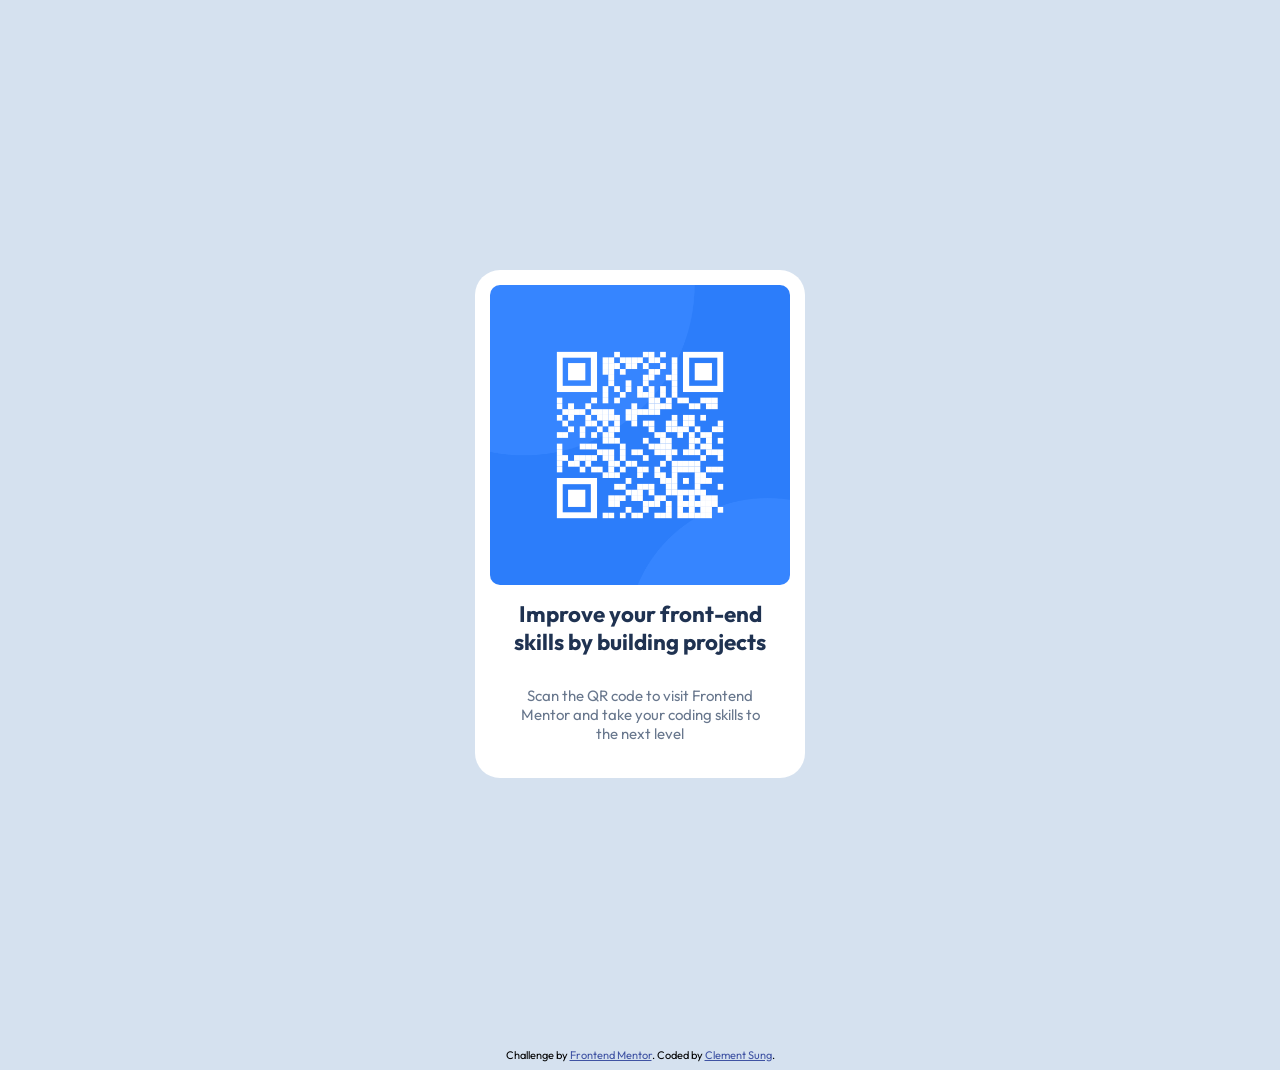
<file: index.html>
<!DOCTYPE html>
<html lang="en">
  <head>
    <meta charset="UTF-8" />
    <meta name="viewport" content="width=device-width, initial-scale=1.0" />
    <!-- displays site properly based on user's device -->
    <link
      rel="icon"
      type="image/png"
      sizes="32x32"
      href="./images/favicon-32x32.png"
    />
    <link rel="stylesheet" href="styles.css" />
    <!-- link to the stylesheet -->
    <title>Frontend Mentor | QR code component</title>
    <style>
      @import url("https://fonts.googleapis.com/css2?family=Outfit:wght@100..900&display=swap");
    </style>
  </head>
  <body>
    <main>
      <div class="container">
        <img
          src="./images/image-qr-code.png"
          alt="QR code image"
          class="qr-code"
        />
        <h1>Improve your front-end skills by building projects</h1>
        <p>
          Scan the QR code to visit Frontend Mentor and take your coding skills
          to the next level
        </p>
      </div>
    </main>
  </body>
  <footer>
    <div class="attribution footer">
      Challenge by
      <a href="https://www.frontendmentor.io?ref=challenge" target="_blank"
        >Frontend Mentor</a
      >. Coded by <a href="https://clementsung.com">Clement Sung</a>.
    </div>
  </footer>
</html>
</file>
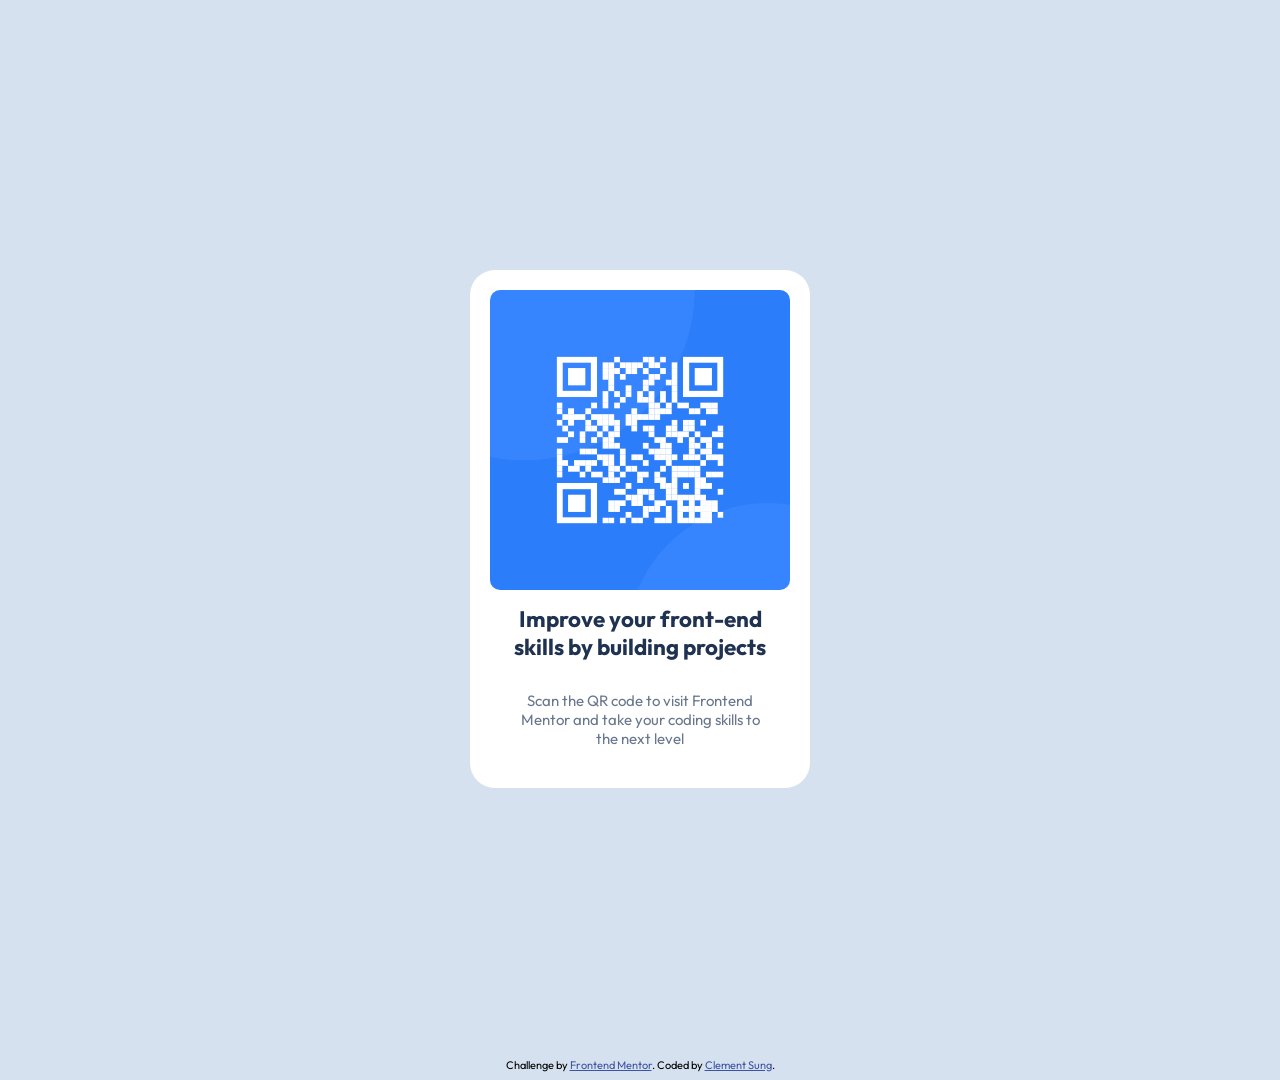
<file: qr-code-component-main/index.html>
<!DOCTYPE html>
<html lang="en">
  <head>
    <meta charset="UTF-8" />
    <meta name="viewport" content="width=device-width, initial-scale=1.0" />
    <!-- displays site properly based on user's device -->

    <link
      rel="icon"
      type="image/png"
      sizes="32x32"
      href="./images/favicon-32x32.png"
    />
    <link rel="stylesheet" href="styles.css" />
    <!-- link to the stylesheet -->
    <title>Frontend Mentor | QR code component</title>

    <style>
      @import url("https://fonts.googleapis.com/css2?family=Outfit:wght@100..900&display=swap");
    </style>
  </head>
  <body>
    <div class="container">
      <img
        src="./images/image-qr-code.png"
        alt="QR code image"
        class="qr-code"
      />
      <h1>Improve your front-end skills by building projects</h1>
      <p>
        Scan the QR code to visit Frontend Mentor and take your coding skills to
        the next level
      </p>
    </div>

    <div class="attribution footer">
      Challenge by
      <a href="https://www.frontendmentor.io?ref=challenge" target="_blank"
        >Frontend Mentor</a
      >. Coded by <a href="https://clementsung.com">Clement Sung</a>.
    </div>
  </body>
</html>
</file>
<file: styles.css>
html body{
	background-color: rgb(213, 225, 239);
  font-family: 'Outfit', sans-serif;
}

.container {
  width: 300px;
  height: auto;
  display: flex;
  justify-content: center;
  align-items: center;
  flex-direction: column;
  margin: 30vh auto;
  background-color: #fff;
  border-radius: 25px;
  padding: 15px;
}

h1 {
  font-weight: 700;
  text-align: center;
  font-size: 1.4rem;
  padding: 0 20px;
  color: hsl(218, 44%, 22%);
  /* margin: 10px 0; */
}

p{
  font-size: 15px;
  font-weight: 400;
  text-align: center;
  padding: 0 20px;
  color: hsl(216, 15%, 48%);
  margin-bottom: 20px;
}

.qr-code {
  width: 100%;
  max-width: 300px;
  border-radius: 10px;
}

.attribution {
	font-size: 11px;
	text-align: center;
}

.attribution a {
	color: hsl(228, 45%, 44%);
}

.footer {
  margin-top: 20px;
  font-size: 11px;
  text-align: center;
}
</file>
<file: qr-code-component-main/styles.css>
html body{
	background-color: rgb(213, 225, 239);
  font-family: 'Outfit', sans-serif;
}

.container {
  width: 300px;
  height: auto;
  display: flex;
  justify-content: center;
  align-items: center;
  flex-direction: column;
  margin: 30vh auto;
  background-color: #fff;
  border-radius: 25px;
  padding: 20px;
}

h1 {
  font-weight: 700;
  text-align: center;
  font-size: 1.4rem;
  padding: 0 20px;
  color: hsl(218, 44%, 22%);
  /* margin: 10px 0; */
}

p{
  font-size: 15px;
  font-weight: 400;
  text-align: center;
  padding: 0 20px;
  color: hsl(216, 15%, 48%);
  margin-bottom: 20px;
}
.qr-code {
  width: 100%;
  max-width: 300px;
  border-radius: 10px;
}

.attribution {
	font-size: 11px;
	text-align: center;
}

.attribution a {
	color: hsl(228, 45%, 44%);
}

.footer {
  margin-top: 20px;
  font-size: 11px;
  text-align: center;
}
</file>
